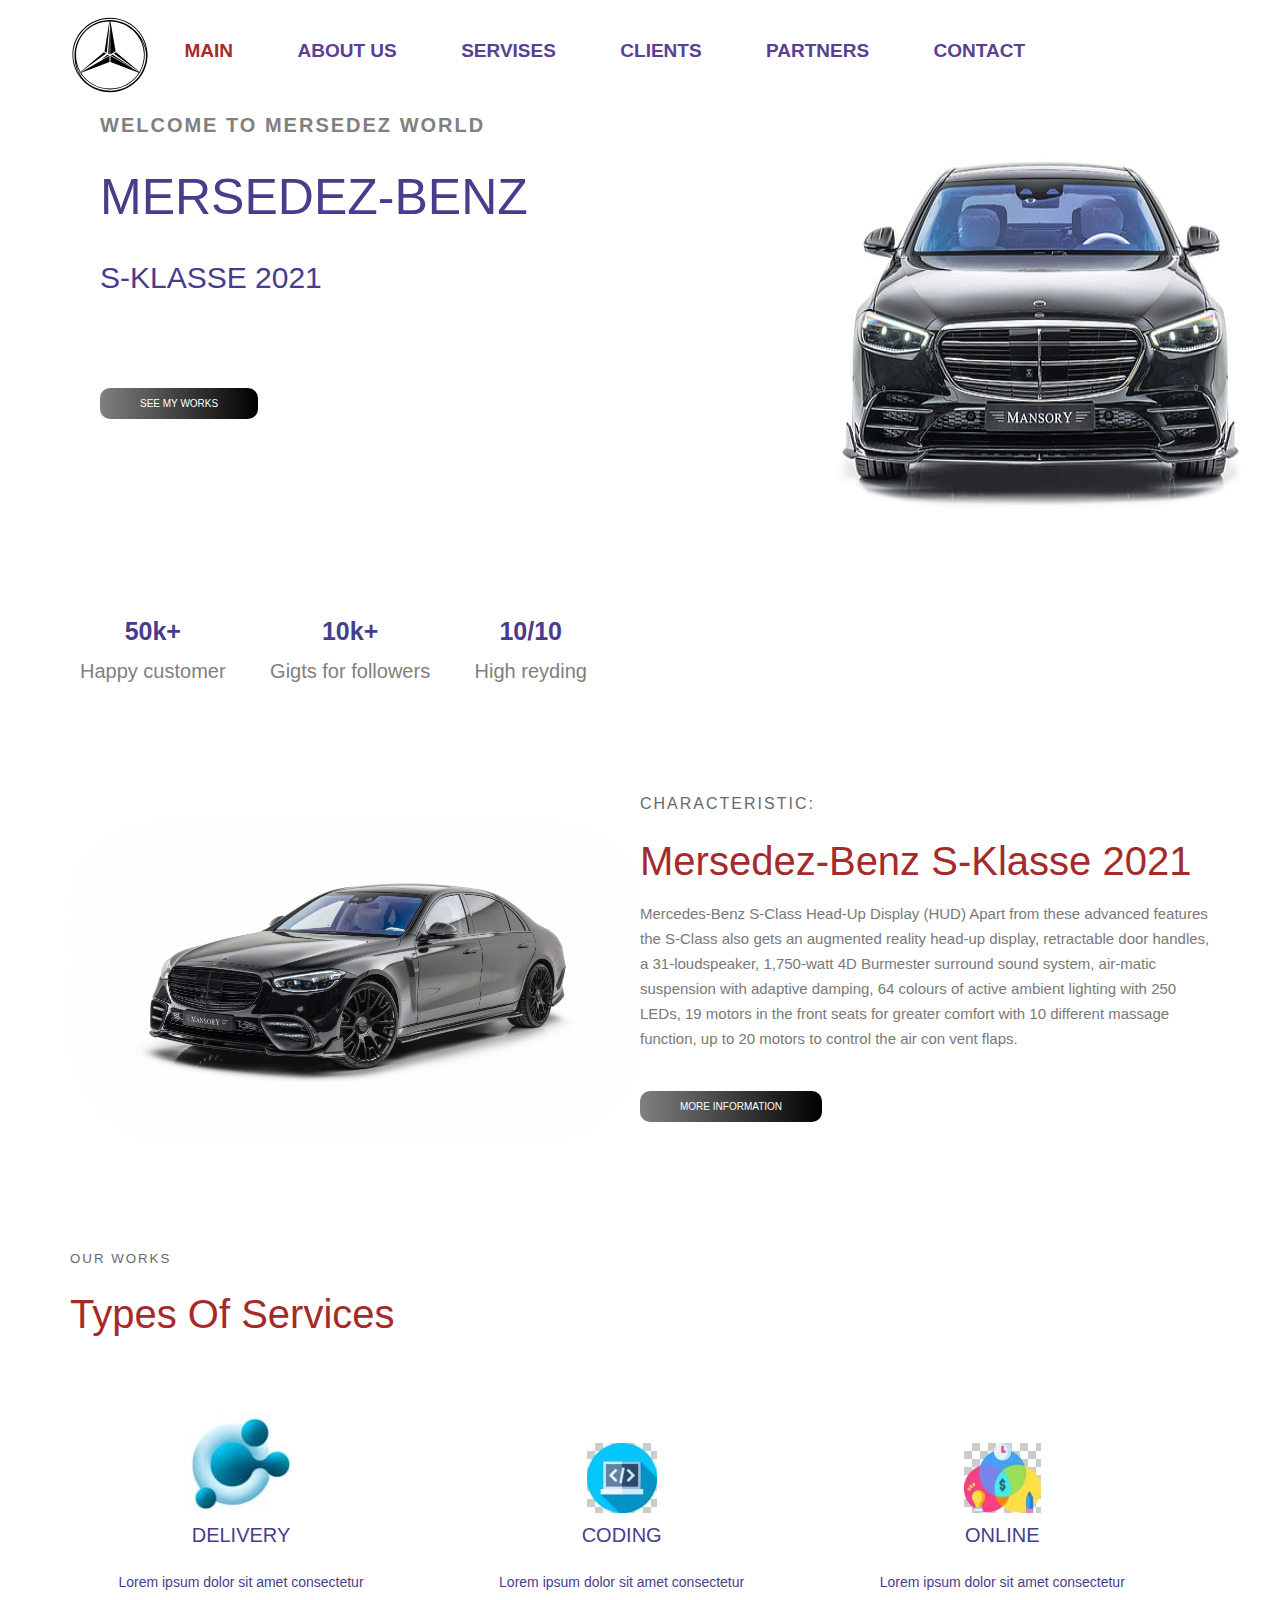
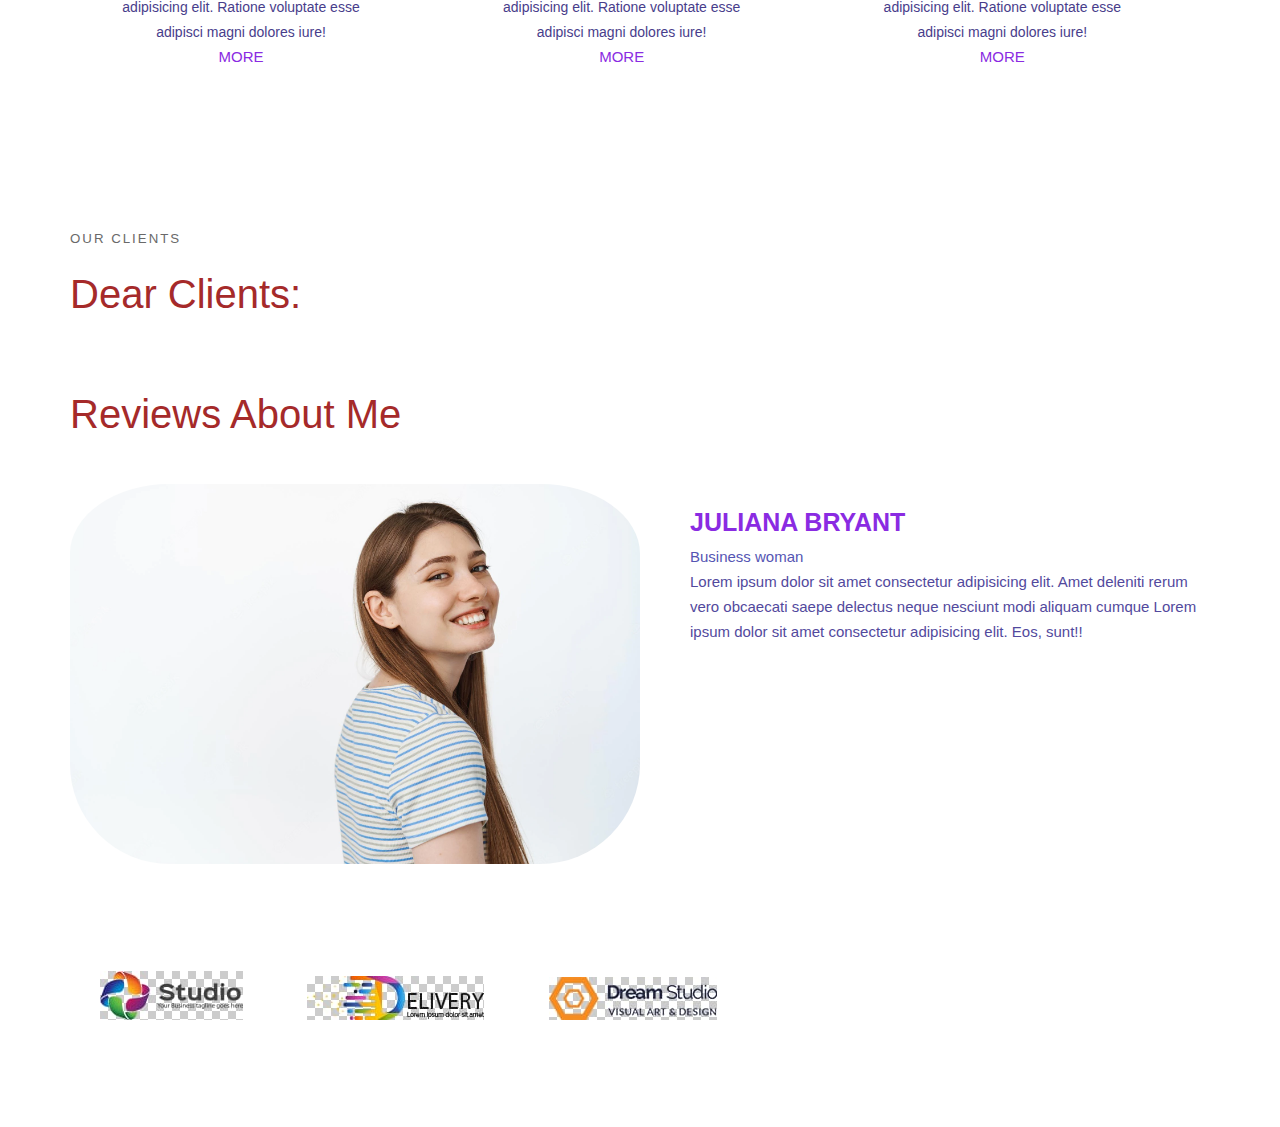
<file: portfolio2/Index.html>
<!DOCTYPE html>
<html lang="en">
<head>
    <meta charset="UTF-8">
    <meta http-equiv="X-UA-Compatible" content="IE=edge">
    <meta name="viewport" content="width=1170">
    <title>Document</title>
    
    <link rel="stylesheet" href="https://cdnjs.cloudflare.com/ajax/libs/font-awesome/6.2.1/css/all.min.css" integrity="sha512-MV7K8+y+gLIBoVD59lQIYicR65iaqukzvf/nwasF0nqhPay5w/9lJmVM2hMDcnK1OnMGCdVK+iQrJ7lzPJQd1w==" crossorigin="anonymous" referrerpolicy="no-referrer" />
    <link rel="stylesheet" href="style.css">
    <link rel="stylesheet" href="shared.css">
</head>
<body>
   <!--Header section-->
      <header class="main-header">
      
        
         <div class="container">
         <div class="main-header__brand">
            <a href="Index.html">
               <img src="./images/logo.png.svg" alt="Logo">
            </a>

         </div>


           <nav class="main-navigation">
                 <ul class="main-navitaion__items">
                     <li class="main-navigation__item active">
                        <a href="#">Main</a>
                     </li>
                     <li class="main-navigation__item">
                        <a href="#"> About us</a>
                     </li>
                     <li class="main-navigation__item">
                        <a href="#">Servises</a>
                     </li>
                     <li class="main-navigation__item" >
                        <a href="#">Clients</a>
                     </li>
                     
                     <li class="main-navigation__item">
                        <a href="#">Partners</a>
                     </li>

                     <li class="main-navigation__item">
                           <a href="./contact.html">Contact</a>
                     </li>
                     
                 </ul>
           </nav>
      </header>

     
      <!--/Header section-->



      <!--Main section-->

      <div class="container">
         <section id="main section" class="main-section">
            <div class="main-section__info">
               <h4 class="main-section__welcome to-uppercase" >
                  Welcome to MERSEDEZ world
         
                 </h4>
                 <h1 class="main-section__introduction to-uppercase" >
                 Mersedez-benz 
         
                 </h1>
                 <h3 class="main-section__position to-uppercase" >
                  s-klasse 2021
         
                 </h3>
                 <div class="main-section__social-networks">
                  <a href="https://t.me/Tillaev">
                     <i class="fa-brands fa-telegram"></i>
                  </a>
                  <a href="https://www.youtube.com/results?search_query=mersedez">
                     <i class="fa-brands fa-youtube"></i>
                  </a>
                  <a href="https://instagram.com/mercedesbenz">
                     <i class="fa-brands fa-instagram"></i>
                  </a>

                 </div>
                 <br>
                 <button class=" button main-section__button to-uppercase" >See my works</button>
   
            </div>
   
            <div class="main-section__image">
             <img src="./images/HD-wallpaper-mansory-mercedes-benz-s-klasse-2021.jpg" alt="New Car">
   
            </div>
   
         </section>

      </div>
      <div class="clearfix">

      </div>
     
      <!--/Main section-->
      <div class="container">
         <section id="statistics" class="statistics">
            <div class="statistics__item">
               <h3 class="statistics__number">
                  50k+

               </h3>
               <p class="statistics__title">
                  Happy customer

               </p>

            </div>
            <div class="statistics__item">
               <h3 class="statistics__number">
                  10k+

               </h3>
               <p class="statistics__title">
                  Gigts for followers

               </p>

            </div>
            <div class="statistics__item">
               <h3 class="statistics__number">
                  10/10

               </h3>
               <p class="statistics__title">
                  High reyding

               </p>

            </div>
         </section>

      </div>
      
   




      <!--About us section-->
     <div class="container">
      <section id="about me" class="about-me">
         <div class="about-me__image">
            <img src="./images/mansory-mercedes-benz-s-klasse-2021-5k-white-background-4480x2520-5555.jpg" alt="About me image">

         </div>
         <div class="about-me__information">
            <h4 class="section-subtitle">
               characteristic:
            </h4>
            <h3 class="section-title">
               Mersedez-benz  s-klasse 2021
              
            </h3>
            
            <p class="about-me__introduce">
               Mercedes-Benz S-Class Head-Up Display (HUD)
               Apart from these advanced features the S-Class also gets an augmented reality head-up display, retractable door handles, a 31-loudspeaker, 1,750-watt 4D Burmester surround sound system, air-matic suspension with adaptive damping, 64 colours of active ambient lighting with 250 LEDs, 19 motors in the front seats for greater comfort with 10 different massage function, up to 20 motors to control the air con vent flaps.

            </p>
            


            <button type="button" class="button  to-uppercase about-me__action">
               more information


            </button>

         </div>

      </section>
      <div class="clearfix">

      

     </div>
      <!--/About us section-->




      <!--Servises section-->
      <div class="container">
         <section id="services" class="services">
            <h5 class="section-subtitle">
               Our works
               <span class="blur-line"></span>
      
            </h5>
            <h2 class="section-title">
               Types of services
      
            </h2>
            <div class="services-cards">
               <div class="service-card">
                  <img class="service-card__icon" src="./images/cards-1.jpg" alt="Service-1">
                  <h5 class="service-card__title">
                     Delivery
                  </h5>
                  <p class="service-card__description">
                     Lorem ipsum dolor sit amet consectetur adipisicing elit. Ratione voluptate esse adipisci magni dolores iure!
                  </p>
                  <a href="#" class="service-card__link">
                     More
                  </a>
      
      
               </div>
               <div class="service-card">
                  <img class="service-card__icon" src="./images/cards-second.jpg" alt="Service-1">
                  <h5 class="service-card__title">
                     Coding
                  </h5>
                  <p class="service-card__description">
                     Lorem ipsum dolor sit amet consectetur adipisicing elit. Ratione voluptate esse adipisci magni dolores iure!
                  </p>
                  <a href="#" class="service-card__link">
                     More
                  </a>
      
      
               </div>
               <div class="service-card">
                  <img class="service-card__icon" src="./images/card-third.jpg" alt="Service-1">
                  <h6 class="service-card__title">
                     Online
                  </h6>
                  <p class="service-card__description">
                     Lorem ipsum dolor sit amet consectetur adipisicing elit. Ratione voluptate esse adipisci magni dolores iure!
                  </p>
                  <a href="#" class="service-card__link">
                     More
                  </a>
      
      
               </div>
      
            </div>
              
      
            </section>



         
         
      <!--/Servises section-->




      <!--Clients section-->
      <div class="container">
         <section id="clients" class="clients">
            <h5 class="section-subtitle">
             Our clients
             <span class="blur-line"></span>
       
            </h5>
            <h2 class="section-title">
             Dear clients: <br><br>
             Reviews about me 
            </h2>
            <div class="client-items">
             <div class="client-item">
                <div class="client-item__image">
                   <img src="./images/portrait-happy-young-woman-standing-profile-turn-head-camera-looking-with-joyful-smile-white-teeth-standing-against-white-background_176420-48841.webp" alt="client-image">
       
                </div>
                <div class="client-item__introduce">
                   <h3 class="client-item__name">
                   Juliana Bryant
       
                   </h3>
                   <p class="client-item__position">
                      Business woman
       
                   </p>
                   <p  class="client-item__review">
                      Lorem ipsum dolor sit amet consectetur adipisicing elit. Amet deleniti rerum vero obcaecati saepe delectus neque nesciunt modi aliquam cumque Lorem ipsum dolor sit amet consectetur adipisicing elit. Eos, sunt!!
                      <div class="client-item__rate">
                        <i class="fa-solid fa-star"></i>
                        <i class="fa-solid fa-star"></i>
                        <i class="fa-solid fa-star"></i>
                        <i class="fa-solid fa-star"></i>
                        <i class="fa-solid fa-star disabled"></i>
                   </p>
       
                 
                </div>
             
       
             </div>
       
            </div>
       
             </section>


      </div>
     <div class="clearfix">

     </div>
      <!--/Clients section-->




     








      <!--Partners section-->
      <div class="container">
         <div class="container">

            <section id="partners" class="partners">
   
               <div class="partner">
                <img src="./images/patners image-1.jpg" alt="partners image-1">
                  </div>
                  <div class="partner">
                     <img src="./images/partners image-2.jpg" alt="partners image-1">
                       </div>
                       <div class="partner">
                        <img src="./images/partners image-3.jpg" alt="partners image-1">
                          </div>
                          
   
   
               </div>
   
          
   
            </section>
   
         </div>
         <section id="partners" class="partners">
          
   
         </section>

      </div>
      
  
      <!--/Partners section-->



      
    
</body>
</html>
</file>
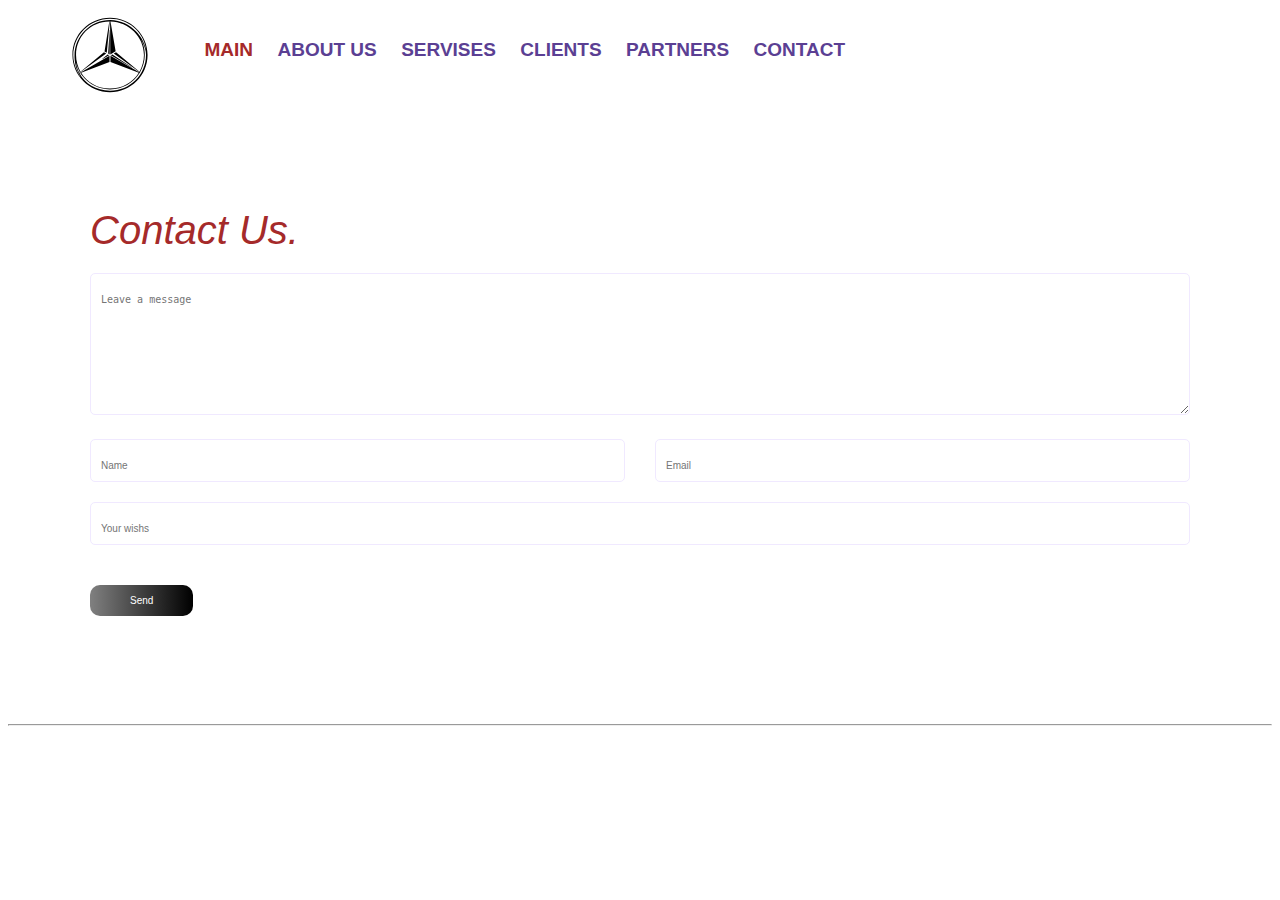
<file: portfolio2/contact.html>
<!DOCTYPE html>
<html lang="en">
<head>
    <meta charset="UTF-8">
    <meta http-equiv="X-UA-Compatible" content="IE=edge">
    <meta name="viewport" content="width=device-width, initial-scale=1.0">
    <title>Document</title>
    <link rel="stylesheet" href="https://cdnjs.cloudflare.com/ajax/libs/font-awesome/6.2.1/css/all.min.css" integrity="sha512-MV7K8+y+gLIBoVD59lQIYicR65iaqukzvf/nwasF0nqhPay5w/9lJmVM2hMDcnK1OnMGCdVK+iQrJ7lzPJQd1w==" crossorigin="anonymous" referrerpolicy="no-referrer" />
    <link rel="stylesheet" href="shared.css">
    <link rel="stylesheet" href="./contant.css">
</head>
<body>
   <!--Header section-->
      <header class="main-header">
      </div>
         <div class="container"> 
            <div class="main-header__brand">
                <a href="Index.html">
                   <img src="./images/logo.png.svg" alt="Logo">
                </a>
    
             </div>

  

                    <nav class="main-navigation">
                        <ul class="main-navitaion__items">
                            <li class="main-navigation__item active">
                               <a href="./Index.html">Main</a>
                            </li>
                            <li class="main-navigation__item">
                               <a href="#"> About us</a>
                            </li>
                            <li class="main-navigation__item">
                               <a href="#">Servises</a>
                            </li>
                            <li class="main-navigation__item" >
                               <a href="#">Clients</a>
                            </li>
                            
                            <li class="main-navigation__item">
                               <a href="#">Partners</a>
                            </li>
                            <li class="main-navigation__item">
                                <a href="./contact.html">Contact</a>
                          </li>
                            
                            
                        </ul>
                  </nav>
                  </div>

              
              </header>

     
      <!--/Header section-->
      <div class="container">
        <section class="contact">
            <div class="section-title">
                Contact us.
              </div>
            <form action="/server.php" method="get">
                <textarea rows="10" placeholder="Leave a message"></textarea>
               <div class="half-row contact__firstname">
                <input type="text" placeholder="Name" name="firstname">
               </div>

               <div class="half-row contact__email">
                <input type="text"  placeholder="Email" name="email">
               </div>
                <input type="text" placeholder="Your wishs" name="Subject">
                <button class="button contact__send" type="submit">Send</button>

            </form>
        </section>
      </div>
      <hr>

      
      <!--Footer section-->

     
      <!--/Footer section-->





      
    
</body>
</html>
</file>
<file: portfolio2/style.css>
:root {
  @import url("https://fonts.googleapis.com/css2?family=Poppins:ital,wght@0,200;1,700&display=swap");
  /*Core styles*/
  /*Main header*/
  /*Main section*/
  /*statistics section*/
  /*About me*/
  /*Services section styles*/
  /*Client section*/
  /*Partners section styles*/
  /*Footer section*/
}
:root body {
  width: 1170px;
  font-family: sans-serif;
  margin: 0 auto;
  line-height: 1.5;
  font-family: "Poppins", sans-serif;
}
:root .container {
  width: 1140px;
  margin: 0 auto;
}
:root .to-uppercase {
  text-transform: uppercase;
}
:root .clearfix {
  clear: both;
}
:root .section-subtitle {
  text-transform: uppercase;
  color: dimgrey;
  font-weight: 450;
  letter-spacing: 2px;
  font-family: sans-serif;
  margin-bottom: 10px;
}
:root .section-title {
  margin-top: 5px;
  font-size: 40px;
  text-transform: capitalize;
  color: brown;
  margin-bottom: 10px;
  font-weight: 500;
}
:root .button {
  padding: 10px 40px;
  border: none;
  border-radius: 10px;
  background-image: linear-gradient(to right, grey, black);
  color: white;
  font-weight: 100px;
  font-size: 10px;
}
:root .main-header {
  position: fixed;
  top: 0;
  left: 0;
  width: 100%;
  background-color: white;
  box-shadow: rgb(163, 48, 48);
  cursor: pointer;
}
:root .main-header__brand {
  display: inline-block;
  vertical-align: middle;
  margin-top: 15px;
}
:root .main-header__brand img {
  width: 80px;
}
:root .main-navigation {
  display: inline-block;
  vertical-align: middle;
}
:root .main-navigation__item {
  display: inline-block;
  padding: 10px;
  margin: 0 20px;
}
:root .main-navigation__item a {
  color: rgb(91, 63, 147);
  text-decoration: none;
  text-transform: uppercase;
  font-size: 19px;
  font-weight: bold;
}
:root .main-navigation__item a:hover {
  color: green;
}
:root .main-navigation__item.active a {
  color: brown;
}
:root .main-section {
  padding: 100px 30px;
  cursor: pointer;
}
:root .main-section > div {
  width: 50%;
  float: left;
}
:root .main-section__image {
  text-align: center;
  width: 50%;
}
:root .main-section__image img {
  width: 800px;
  height: 500px;
}
:root .main-section__welcome {
  letter-spacing: 2px;
  color: gray;
  font-weight: 400px;
  font-size: 20px;
  margin-top: 10px;
}
:root .main-section__introduction {
  margin-top: 20px;
  font-size: 50px;
  font-weight: 500;
  margin-bottom: 20px;
  color: darkslateblue;
}
:root .main-section__position {
  font-size: 30px;
  margin-top: 20px;
  margin-bottom: 20px;
  font-weight: 300;
  color: darkslateblue;
}
:root .main-section__social-networks a {
  margin-right: 15px;
  color: rgb(180, 102, 102);
  display: inline-block;
  font-size: 25px;
  cursor: pointer;
}
:root .main-section__social-networks a:hover i {
  color: black;
}
:root .main-section__button {
  margin-top: 20px;
}
:root .statistics {
  padding: top 100px;
}
:root .statistics__item {
  background-color: white;
  display: inline-block;
  text-align: center;
  padding: 6px 10px;
  margin-right: 20px;
}
:root .statistics__number {
  color: darkslateblue;
  font-size: 25px;
  margin-bottom: 5px;
}
:root .statistics__title {
  color: gray;
  font-size: 20px;
  font-weight: 300;
}
:root .about-me {
  padding: 100px 0px;
}
:root .about-me > div {
  width: 50%;
  float: left;
}
:root .about-me__image img {
  padding-top: 30px;
  width: 100%;
  border-radius: 100px;
}
:root .section-subtitle {
  text-transform: uppercase;
  color: dimgrey;
  font-weight: 450;
  letter-spacing: 2px;
  font-family: sans-serif;
  margin-bottom: 10px;
}
:root .section-title {
  margin-top: 15px;
  font-size: 40px;
  text-transform: capitalize;
  color: brown;
  margin-bottom: 10px;
  font-weight: 500;
}
:root .button {
  padding: 10px 40px;
  border: none;
  border-radius: 10px;
  background-color: black;
  color: white;
  font-weight: 100px;
  font-size: 10px;
}
:root .about-me__introduce {
  font-size: 15px;
  line-height: 25px;
  color: #797979;
  font-weight: 250;
}
:root .about-me__action {
  margin-top: 40px;
}
:root .services {
  padding-top: 100px;
}
:root .service-card {
  display: inline-block;
  width: 30%;
  padding: 60px 30px;
  background-color: white;
  margin-right: 3%;
  text-align: center;
  box-sizing: border-box;
  border-radius: 20px;
}
:root .service-card__title {
  color: darkslateblue;
  font-size: 20px;
  font-weight: 500;
  margin-bottom: 20px;
  text-transform: uppercase;
}
:root .service-card__description {
  font-size: 14px;
  line-height: 25px;
  font-weight: 300;
  color: darkslateblue;
}
:root .service-card__link {
  font-size: 15px;
  font-weight: 500;
  text-transform: uppercase;
  color: blueviolet;
  text-decoration: none;
}
:root .service-card:hover {
  background-color: black;
}
:root .service-card:hover .service-card__title,
:root .service-card:hover .service-card__description,
:root .service-card:hover .service-card__link {
  color: white;
}
:root .clients {
  padding-top: 100px;
}
:root .client-item > div {
  width: 50%;
  float: left;
  box-sizing: border-box;
}
:root .client-item__image img {
  padding-top: 30px;
  width: 100%;
  border-radius: 100px;
}
:root .client-item__introduce {
  padding-top: 50px;
  padding-left: 50px;
}
:root .client-item__name {
  text-transform: uppercase;
  color: blueviolet;
  font-size: 25px;
  margin-bottom: 5px;
}
:root .client-item__position {
  font-size: 15px;
  font-weight: 300;
  color: rgb(85, 85, 179);
}
:root .client-item__review {
  font-size: 15px;
  line-height: 25px;
  font-weight: 300;
  color: rgb(82, 73, 157);
}
:root .client-item__rate {
  color: gold;
}
:root .disabled {
  color: darkgrey;
}
:root .partners {
  padding-top: 100px;
  width: 100%;
}
:root .partner {
  display: inline-block;
  padding: 0px 30px;
}
:root * {
  margin: 0;
  padding: 0;
  box-sizing: border-box;
}
:root ul {
  list-style: none;
}
:root .row {
  display: flex;
  flex-wrap: wrap;
}
:root .footer {
  background-color: #33363e;
  padding: 70px 0;
}
:root .footer-col {
  width: 25%;
  padding: 0 15px;
}
:root .footer-col h4 {
  font-size: 18px;
  color: whitesmoke;
  text-transform: capitalize;
  margin-bottom: 30px;
  font-weight: 500;
  position: relative;
}
:root .footer-col ul li:not(:last-child) {
  margin-bottom: 10px;
}
:root .footer-col ul li a {
  font-size: 16px;
  text-transform: capitalize;
  color: #ffffff;
  text-decoration: none;
  font-weight: 300;
  color: #bbbbbb;
  display: flex;
  transition: all 0.3s ease;
}
:root .footer-col ul li a:hover {
  color: #ffffff;
  padding-left: 10px;
}/*# sourceMappingURL=style.css.map */
</file>
<file: portfolio2/shared.css>
/*Core styles*/
 
 
 body{
    font-family: sans-serif;
 }
 

 .container{
    width: 1140px;
    margin: 0 auto;
 }


 .to-uppercase{
    text-transform: uppercase ;
 }


 .clearfix{
    clear: both;
 }

 
.section-subtitle{
    text-transform: uppercase;
    color: dimgrey;
    font-weight: 450;
    letter-spacing: 2px;
    font-family: sans-serif;
    margin-bottom: 10px;
}

.section-title{
    margin-top: 5px;
    font-size: 40px;
    text-transform: capitalize;
    color: brown;
    margin-bottom: 10px;
    font-weight: 500;
}
.button{
    padding: 10px 40px;
    border: none;
    border-radius: 10px;
   background-image: linear-gradient(to right, grey,black);
    color: white;

    font-weight: 100px;
    font-size: 10px;


}



 /*Main header*/

.main-header {
    position: fixed;
    top: 0;
    left: 0;
    width: 100%;
    background-color: white;
    box-shadow: rgb(163, 48, 48);
    cursor: pointer;


}





.main-header__brand{
 
    display: inline-block;
    vertical-align: middle;
    margin-top:15px;
}


.main-header__brand img{
   width: 80px;
}

.main-navigation{
    display: inline-block;
    vertical-align: middle;
}


.main-navigation__item{
  
    display: inline-block;
   padding: 10px;
 
}


.main-navigation__item a {
    color: rgb(91, 63, 147);
  text-decoration: none;
  text-transform: uppercase;
  font-size: 19px;
  font-weight: bold;
}

.main-navigation__item a:hover{
    color:green; 
}

.main-navigation__item.active a{
    color:brown;
}
</file>
<file: portfolio2/contant.css>
.contact{
    padding: 100px 20px;
}

.section-title{
    margin-top: 100px;
    font-style: italic;
    
}

textarea,input{
    width: 100%;
    padding: 10px;
    margin-top: 10px;
    margin-bottom: 10px;
    border: 1px solid #f0e9ff;
    border-radius: 5px;
    padding-top: 20px;
    font-size: 10px;
    background: transparent;
    color: grey;
    box-sizing: border-box;
}

        textarea:focus,
          input:focus {
            outline: 0;
                    }

.half-row {
    width: 50%;
    float: left;
    box-sizing: border-box;
}

.contact__firstname {
    padding-right: 15px;
}


.contact__email{
    padding-left: 15px;

}


.contact__send{
    margin-top: 30px;
}
</file>
